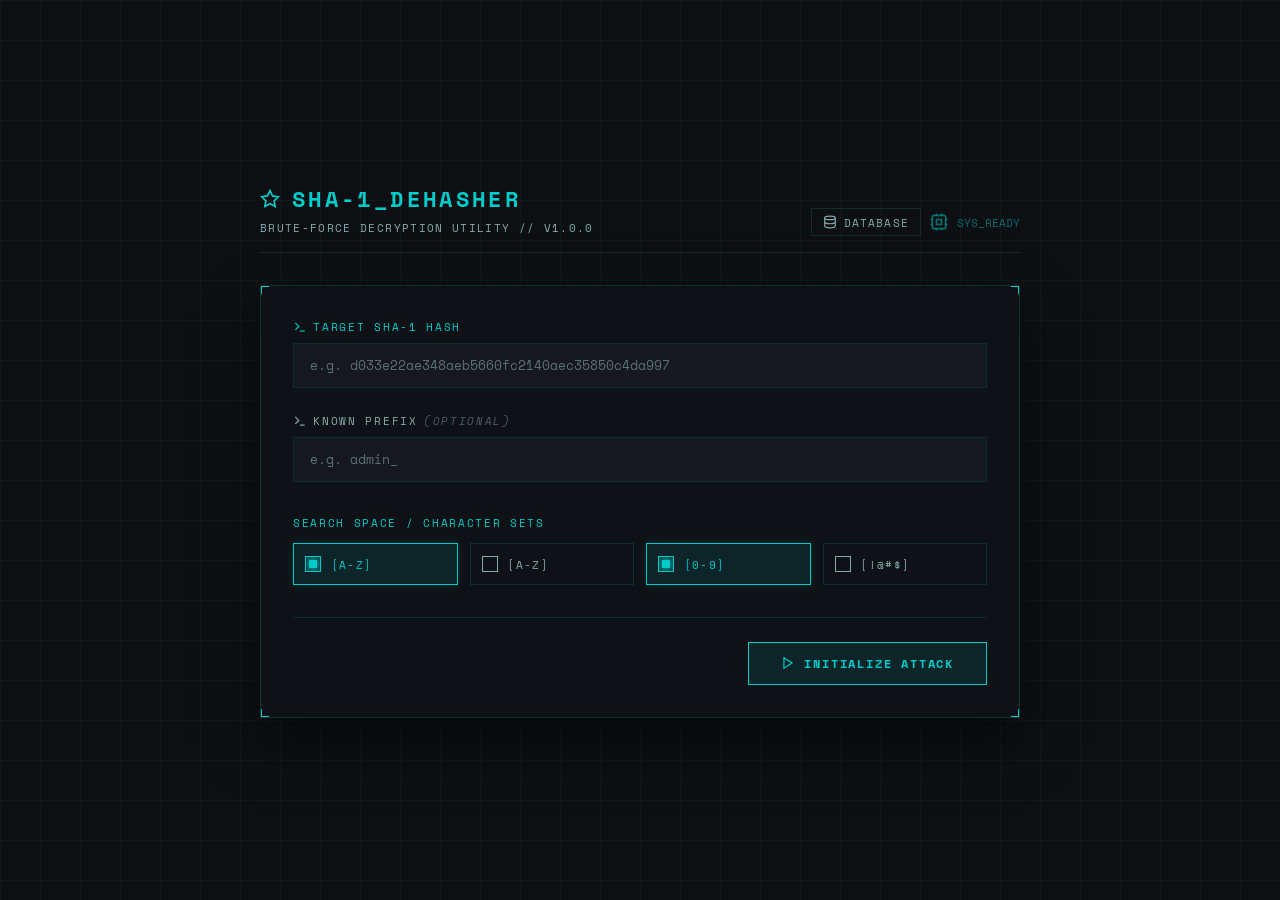
<file: index.html>
<!DOCTYPE html>
<html lang="en">
<head>
  <meta charset="UTF-8" />
  <meta name="viewport" content="width=device-width, initial-scale=1.0" />
  <title>SHA-1 Dehasher</title>
  <link rel="preconnect" href="https://fonts.googleapis.com" />
  <link rel="preconnect" href="https://fonts.gstatic.com" crossorigin />
  <link href="https://fonts.googleapis.com/css2?family=Inter:wght@400;500;600&family=Space+Mono:wght@400;700&display=swap" rel="stylesheet" />
  <link rel="stylesheet" href="style.css" />
</head>
<body>
  <div class="page">
    <div class="container">

      <!-- Header -->
      <div class="header">
        <div class="header-left">
          <div class="header-title">
            <svg class="icon icon-pulse" viewBox="0 0 24 24" fill="none" stroke="currentColor" stroke-width="2"><polygon points="12 2 15.09 8.26 22 9.27 17 14.14 18.18 21.02 12 17.77 5.82 21.02 7 14.14 2 9.27 8.91 8.26 12 2"/></svg>
            <h1>SHA-1_Dehasher</h1>
          </div>
          <p class="header-sub">Brute-force decryption utility // v1.0.0</p>
        </div>
        <div class="header-right">
          <a href="database.html" class="nav-link">
            <svg class="icon-sm" viewBox="0 0 24 24" fill="none" stroke="currentColor" stroke-width="2"><ellipse cx="12" cy="5" rx="9" ry="3"/><path d="M21 12c0 1.66-4 3-9 3s-9-1.34-9-3"/><path d="M3 5v14c0 1.66 4 3 9 3s9-1.34 9-3V5"/></svg>
            Database
          </a>
          <svg class="icon" viewBox="0 0 24 24" fill="none" stroke="currentColor" stroke-width="2"><rect x="4" y="4" width="16" height="16" rx="2"/><rect x="9" y="9" width="6" height="6"/><path d="M15 2v2M9 2v2M15 20v2M9 20v2M2 15h2M2 9h2M20 15h2M20 9h2"/></svg>
          <span>SYS_READY</span>
        </div>
      </div>

      <!-- Card -->
      <div class="card" id="main-card">
        <div class="corner corner-tl"></div>
        <div class="corner corner-tr"></div>
        <div class="corner corner-bl"></div>
        <div class="corner corner-br"></div>

        <!-- FORM VIEW -->
        <div id="view-form" class="view">

          <div class="fields">
            <div class="field">
              <label class="field-label primary">
                <svg class="icon-sm" viewBox="0 0 24 24" fill="none" stroke="currentColor" stroke-width="2"><polyline points="4 17 10 11 4 5"/><line x1="12" y1="19" x2="20" y2="19"/></svg>
                Target SHA-1 Hash
              </label>
              <input
                id="input-hash"
                type="text"
                class="text-input mono"
                placeholder="e.g. d033e22ae348aeb5660fc2140aec35850c4da997"
                maxlength="40"
                spellcheck="false"
                autocomplete="off"
              />
            </div>

            <div class="field">
              <label class="field-label muted">
                <svg class="icon-sm" viewBox="0 0 24 24" fill="none" stroke="currentColor" stroke-width="2"><polyline points="4 17 10 11 4 5"/><line x1="12" y1="19" x2="20" y2="19"/></svg>
                Known Prefix <span class="optional">(Optional)</span>
              </label>
              <input
                id="input-prefix"
                type="text"
                class="text-input mono"
                placeholder="e.g. admin_"
                spellcheck="false"
                autocomplete="off"
              />
            </div>
          </div>

          <div class="charset-section">
            <label class="field-label primary">Search Space / Character Sets</label>
            <div class="checkboxes">
              <label class="checkbox-item" id="cb-lower-label">
                <div class="checkbox-box" id="cb-lower-box"></div>
                <span class="checkbox-text">[a-z]</span>
                <input type="checkbox" id="cb-lower" checked hidden />
              </label>
              <label class="checkbox-item" id="cb-upper-label">
                <div class="checkbox-box" id="cb-upper-box"></div>
                <span class="checkbox-text">[A-Z]</span>
                <input type="checkbox" id="cb-upper" hidden />
              </label>
              <label class="checkbox-item" id="cb-numbers-label">
                <div class="checkbox-box" id="cb-numbers-box"></div>
                <span class="checkbox-text">[0-9]</span>
                <input type="checkbox" id="cb-numbers" checked hidden />
              </label>
              <label class="checkbox-item" id="cb-symbols-label">
                <div class="checkbox-box" id="cb-symbols-box"></div>
                <span class="checkbox-text">[!@#$]</span>
                <input type="checkbox" id="cb-symbols" hidden />
              </label>
            </div>
          </div>

          <div id="error-banner" class="error-banner hidden">
            <svg class="icon" viewBox="0 0 24 24" fill="none" stroke="currentColor" stroke-width="2"><path d="M10.29 3.86L1.82 18a2 2 0 0 0 1.71 3h16.94a2 2 0 0 0 1.71-3L13.71 3.86a2 2 0 0 0-3.42 0z"/><line x1="12" y1="9" x2="12" y2="13"/><line x1="12" y1="17" x2="12.01" y2="17"/></svg>
            <span id="error-text"></span>
          </div>

          <div class="form-footer">
            <button id="btn-start" class="btn-primary">
              <svg class="icon-sm" viewBox="0 0 24 24" fill="none" stroke="currentColor" stroke-width="2"><polygon points="5 3 19 12 5 21 5 3"/></svg>
              Initialize Attack
            </button>
          </div>
        </div>

        <!-- RUNNING VIEW -->
        <div id="view-running" class="view hidden">
          <div class="spinner-area">
            <div class="spinner-wrap">
              <div class="spinner-ring"></div>
              <svg class="icon-lg icon-pulse" viewBox="0 0 24 24" fill="none" stroke="currentColor" stroke-width="1.5"><rect x="3" y="11" width="18" height="11" rx="2" ry="2"/><path d="M7 11V7a5 5 0 0 1 10 0v4"/></svg>
              <div class="spinner-orbit"></div>
              <div class="spinner-orbit orbit-2"></div>
            </div>
            <h2 class="running-title">Dehashing...</h2>
            <p class="running-sub">Brute-forcing candidate subspace</p>
            <div class="candidate-box">
              <p class="candidate-label">Current Candidate</p>
              <p class="candidate-value mono" id="current-candidate">...</p>
            </div>
            <button id="btn-stop" class="btn-abort">
              <svg class="icon-sm" viewBox="0 0 24 24" fill="none" stroke="currentColor" stroke-width="2"><rect x="3" y="3" width="18" height="18"/></svg>
              Abort Sequence
            </button>
          </div>
        </div>

        <!-- RESULT VIEW -->
        <div id="view-result" class="view hidden">
          <div class="result-area">
            <div id="result-icon-found" class="result-icon found hidden">
              <svg class="icon-xl" viewBox="0 0 24 24" fill="none" stroke="currentColor" stroke-width="1.5"><rect x="3" y="11" width="18" height="11" rx="2" ry="2"/><path d="M7 11V7a5 5 0 0 1 9.9-1"/></svg>
            </div>
            <div id="result-icon-notfound" class="result-icon not-found hidden">
              <svg class="icon-xl" viewBox="0 0 24 24" fill="none" stroke="currentColor" stroke-width="1.5"><circle cx="12" cy="12" r="10"/><line x1="15" y1="9" x2="9" y2="15"/><line x1="9" y1="9" x2="15" y2="15"/></svg>
            </div>
            <h2 id="result-title" class="result-title"></h2>
            <p id="result-sub" class="result-sub"></p>
            <div id="result-box" class="result-box hidden">
              <div class="result-corner result-corner-tl"></div>
              <p class="result-box-label">Decrypted Result</p>
              <p class="result-value mono" id="result-value"></p>
            </div>
            <button id="btn-reset" class="btn-secondary">
              <svg class="icon-sm" viewBox="0 0 24 24" fill="none" stroke="currentColor" stroke-width="2"><polyline points="1 4 1 10 7 10"/><path d="M3.51 15a9 9 0 1 0 .49-3.5"/></svg>
              Reset Tool
            </button>
          </div>
        </div>

      </div><!-- /card -->
    </div><!-- /container -->
  </div><!-- /page -->

  <script src="app.js"></script>
</body>
</html>
</file>
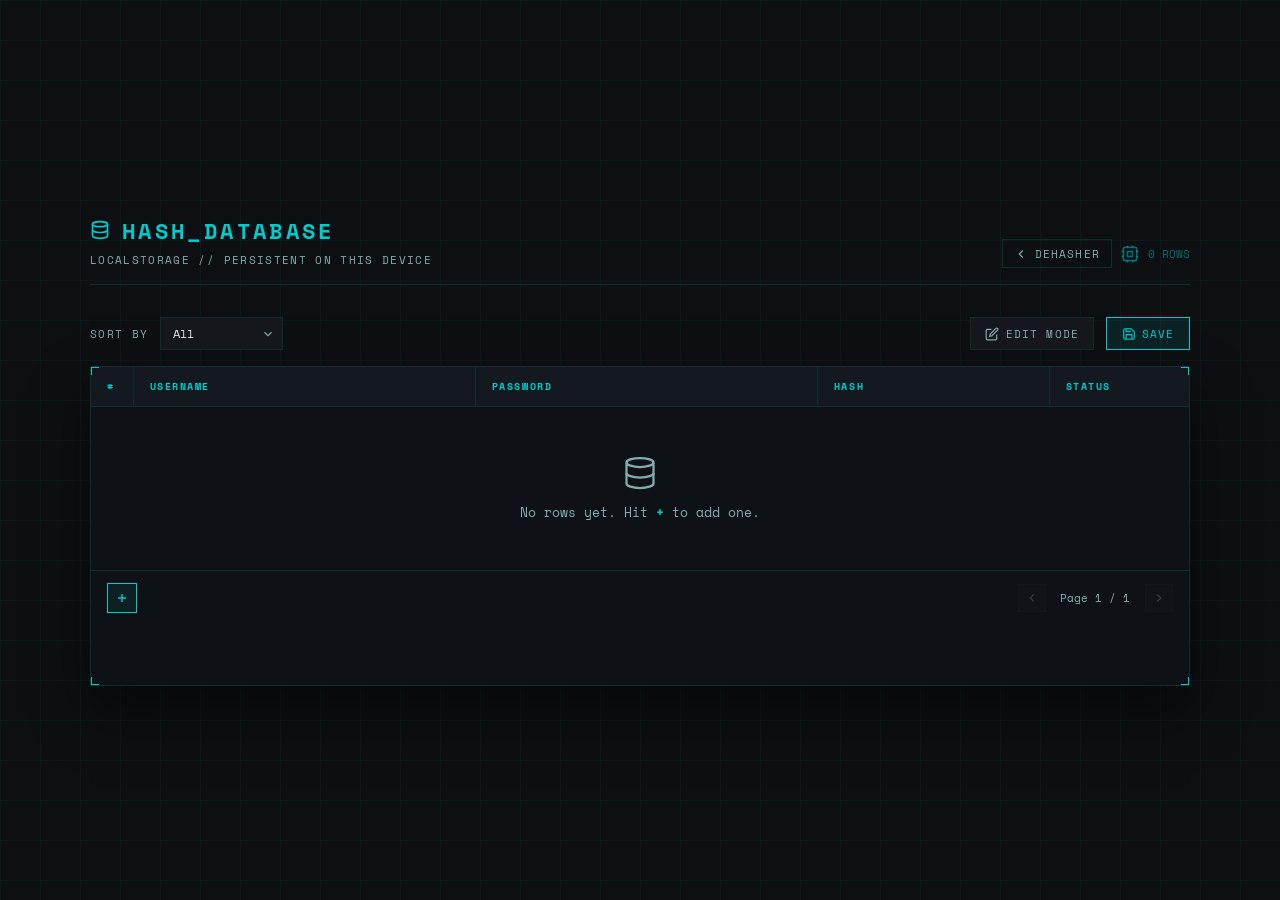
<file: database.html>
<!DOCTYPE html>
<html lang="en">
<head>
  <meta charset="UTF-8" />
  <meta name="viewport" content="width=device-width, initial-scale=1.0" />
  <title>Hash Database</title>
  <link rel="preconnect" href="https://fonts.googleapis.com" />
  <link rel="preconnect" href="https://fonts.gstatic.com" crossorigin />
  <link href="https://fonts.googleapis.com/css2?family=Inter:wght@400;500;600&family=Space+Mono:wght@400;700&display=swap" rel="stylesheet" />
  <link rel="stylesheet" href="style.css" />
  <link rel="stylesheet" href="database.css" />
</head>
<body>
  <div class="page">
    <div class="container db-container">

      <!-- Header -->
      <div class="header">
        <div class="header-left">
          <div class="header-title">
            <svg class="icon icon-pulse" viewBox="0 0 24 24" fill="none" stroke="currentColor" stroke-width="2"><ellipse cx="12" cy="5" rx="9" ry="3"/><path d="M21 12c0 1.66-4 3-9 3s-9-1.34-9-3"/><path d="M3 5v14c0 1.66 4 3 9 3s9-1.34 9-3V5"/></svg>
            <h1>Hash_Database</h1>
          </div>
          <p class="header-sub">localStorage // persistent on this device</p>
        </div>
        <div class="header-right">
          <a href="index.html" class="nav-link">
            <svg class="icon-sm" viewBox="0 0 24 24" fill="none" stroke="currentColor" stroke-width="2"><polyline points="15 18 9 12 15 6"/></svg>
            Dehasher
          </a>
          <svg class="icon" viewBox="0 0 24 24" fill="none" stroke="currentColor" stroke-width="2"><rect x="4" y="4" width="16" height="16" rx="2"/><rect x="9" y="9" width="6" height="6"/><path d="M15 2v2M9 2v2M15 20v2M9 20v2M2 15h2M2 9h2M20 15h2M20 9h2"/></svg>
          <span id="row-count-display">0 ROWS</span>
        </div>
      </div>

      <!-- Toolbar -->
      <div class="toolbar">
        <!-- Sort/filter -->
        <div class="toolbar-left">
          <label class="toolbar-label">Sort By</label>
          <div class="select-wrap">
            <select id="filter-select" class="db-select mono">
              <option value="all">All</option>
              <option value="Succeeded">Succeeded</option>
              <option value="Failed">Failed</option>
              <option value="In Progress">In Progress</option>
            </select>
            <svg class="select-arrow icon-sm" viewBox="0 0 24 24" fill="none" stroke="currentColor" stroke-width="2"><polyline points="6 9 12 15 18 9"/></svg>
          </div>
        </div>

        <!-- Actions -->
        <div class="toolbar-right">
          <button id="btn-edit-mode" class="btn-toolbar">
            <svg class="icon-sm" viewBox="0 0 24 24" fill="none" stroke="currentColor" stroke-width="2"><path d="M11 4H4a2 2 0 0 0-2 2v14a2 2 0 0 0 2 2h14a2 2 0 0 0 2-2v-7"/><path d="M18.5 2.5a2.121 2.121 0 0 1 3 3L12 15l-4 1 1-4 9.5-9.5z"/></svg>
            Edit Mode
          </button>
          <button id="btn-delete-selected" class="btn-toolbar btn-danger hidden">
            <svg class="icon-sm" viewBox="0 0 24 24" fill="none" stroke="currentColor" stroke-width="2"><polyline points="3 6 5 6 21 6"/><path d="M19 6l-1 14a2 2 0 0 1-2 2H8a2 2 0 0 1-2-2L5 6"/><path d="M10 11v6M14 11v6"/><path d="M9 6V4a1 1 0 0 1 1-1h4a1 1 0 0 1 1 1v2"/></svg>
            Delete Selected
          </button>
          <button id="btn-save" class="btn-toolbar btn-primary-toolbar">
            <svg class="icon-sm" viewBox="0 0 24 24" fill="none" stroke="currentColor" stroke-width="2"><path d="M19 21H5a2 2 0 0 1-2-2V5a2 2 0 0 1 2-2h11l5 5v11a2 2 0 0 1-2 2z"/><polyline points="17 21 17 13 7 13 7 21"/><polyline points="7 3 7 8 15 8"/></svg>
            Save
          </button>
        </div>
      </div>

      <!-- Save feedback -->
      <div id="save-toast" class="save-toast hidden">
        <svg class="icon-sm" viewBox="0 0 24 24" fill="none" stroke="currentColor" stroke-width="2"><polyline points="20 6 9 17 4 12"/></svg>
        Saved to localStorage
      </div>

      <!-- Table card -->
      <div class="card db-card">
        <div class="corner corner-tl"></div>
        <div class="corner corner-tr"></div>
        <div class="corner corner-bl"></div>
        <div class="corner corner-br"></div>

        <div class="table-wrap">
          <table class="db-table" id="db-table">
            <thead>
              <tr>
                <th class="col-check hidden" id="th-check">
                  <label class="cb-wrap">
                    <input type="checkbox" id="select-all" />
                    <span class="cb-box"></span>
                  </label>
                </th>
                <th class="col-num">#</th>
                <th>USERNAME</th>
                <th>PASSWORD</th>
                <th>HASH</th>
                <th class="col-status">STATUS</th>
              </tr>
            </thead>
            <tbody id="db-tbody">
              <!-- rows injected by JS -->
            </tbody>
          </table>
        </div>

        <!-- Empty state -->
        <div id="empty-state" class="empty-state hidden">
          <svg class="icon-xl" viewBox="0 0 24 24" fill="none" stroke="currentColor" stroke-width="1.5"><ellipse cx="12" cy="5" rx="9" ry="3"/><path d="M21 12c0 1.66-4 3-9 3s-9-1.34-9-3"/><path d="M3 5v14c0 1.66 4 3 9 3s9-1.34 9-3V5"/></svg>
          <p>No rows yet. Hit <strong>+</strong> to add one.</p>
        </div>

        <!-- Table footer: + / pagination -->
        <div class="table-footer">
          <button id="btn-add" class="btn-add" title="Add row">
            <svg class="icon-sm" viewBox="0 0 24 24" fill="none" stroke="currentColor" stroke-width="2.5"><line x1="12" y1="5" x2="12" y2="19"/><line x1="5" y1="12" x2="19" y2="12"/></svg>
          </button>

          <div class="pagination" id="pagination">
            <button id="btn-prev" class="btn-page" title="Previous page">
              <svg class="icon-sm" viewBox="0 0 24 24" fill="none" stroke="currentColor" stroke-width="2"><polyline points="15 18 9 12 15 6"/></svg>
            </button>
            <span class="page-info mono" id="page-info">Page 1 / 1</span>
            <button id="btn-next" class="btn-page" title="Next page">
              <svg class="icon-sm" viewBox="0 0 24 24" fill="none" stroke="currentColor" stroke-width="2"><polyline points="9 18 15 12 9 6"/></svg>
            </button>
          </div>
        </div>
      </div>

    </div>
  </div>

  <script src="database.js"></script>
</body>
</html>
</file>
<file: style.css>
/* ───────────────────────────────────────────
   SHA-1 Dehasher — style.css
   Dark terminal aesthetic, no dependencies
─────────────────────────────────────────── */

*, *::before, *::after { box-sizing: border-box; margin: 0; padding: 0; }

:root {
  --bg:        hsl(220, 15%, 6%);
  --card-bg:   hsl(220, 20%, 8%);
  --border:    hsl(180, 50%, 12%);
  --fg:        hsl(180, 30%, 90%);
  --muted:     hsl(180, 20%, 60%);
  --input-bg:  hsl(220, 15%, 10%);
  --primary:   hsl(180, 100%, 40%);
  --primary-fg:hsl(220, 20%, 6%);
  --danger:    hsl(0, 100%, 50%);
  --secondary-bg: hsl(180, 20%, 15%);
  --font-sans: 'Inter', sans-serif;
  --font-mono: 'Space Mono', monospace;
}

body {
  background-color: var(--bg);
  background-image:
    linear-gradient(to right,  hsl(180 50% 12% / 0.3) 1px, transparent 1px),
    linear-gradient(to bottom, hsl(180 50% 12% / 0.3) 1px, transparent 1px);
  background-size: 40px 40px;
  color: var(--fg);
  font-family: var(--font-sans);
  min-height: 100vh;
  -webkit-font-smoothing: antialiased;
}

/* ── Layout ── */
.page {
  min-height: 100vh;
  display: flex;
  align-items: center;
  justify-content: center;
  padding: 2rem 1rem;
}

.container {
  width: 100%;
  max-width: 760px;
}

/* ── Header ── */
.header {
  display: flex;
  align-items: flex-end;
  justify-content: space-between;
  border-bottom: 1px solid var(--border);
  padding-bottom: 1rem;
  margin-bottom: 2rem;
}

.header-title {
  display: flex;
  align-items: center;
  gap: 0.75rem;
  color: var(--primary);
  margin-bottom: 0.25rem;
}

.header-title h1 {
  font-family: var(--font-mono);
  font-size: 1.4rem;
  font-weight: 700;
  letter-spacing: 0.15em;
  text-transform: uppercase;
}

.header-sub {
  font-family: var(--font-mono);
  font-size: 0.7rem;
  color: var(--muted);
  text-transform: uppercase;
  letter-spacing: 0.12em;
}

.header-right {
  display: flex;
  align-items: center;
  gap: 0.5rem;
  font-family: var(--font-mono);
  font-size: 0.7rem;
  color: hsl(180, 100%, 40%, 0.5);
}

/* ── Card ── */
.card {
  background: hsl(220, 20%, 8%, 0.8);
  border: 1px solid var(--border);
  padding: 2rem;
  position: relative;
  backdrop-filter: blur(8px);
  box-shadow: 0 25px 50px rgba(0,0,0,0.5);
  min-height: 320px;
}

.corner {
  position: absolute;
  width: 8px;
  height: 8px;
  border-color: var(--primary);
  border-style: solid;
}
.corner-tl { top: 0; left: 0;  border-width: 1px 0 0 1px; }
.corner-tr { top: 0; right: 0; border-width: 1px 1px 0 0; }
.corner-bl { bottom: 0; left: 0;  border-width: 0 0 1px 1px; }
.corner-br { bottom: 0; right: 0; border-width: 0 1px 1px 0; }

/* ── Views ── */
.view { animation: fadeIn 0.3s ease; }
.view.hidden { display: none !important; }

@keyframes fadeIn {
  from { opacity: 0; transform: translateY(8px); }
  to   { opacity: 1; transform: translateY(0); }
}

/* ── Form ── */
.fields { display: flex; flex-direction: column; gap: 1.5rem; margin-bottom: 2rem; }

.field { display: flex; flex-direction: column; gap: 0.5rem; }

.field-label {
  display: flex;
  align-items: center;
  gap: 0.4rem;
  font-family: var(--font-mono);
  font-size: 0.7rem;
  text-transform: uppercase;
  letter-spacing: 0.15em;
}
.field-label.primary { color: var(--primary); }
.field-label.muted   { color: var(--muted); }
.field-label .optional { opacity: 0.5; font-style: italic; }

.text-input {
  width: 100%;
  background: var(--input-bg);
  border: 1px solid var(--border);
  color: var(--fg);
  padding: 0.75rem 1rem;
  font-size: 0.9rem;
  outline: none;
  transition: border-color 0.2s, box-shadow 0.2s;
}
.text-input::placeholder { color: var(--muted); opacity: 0.6; }
.text-input:focus {
  border-color: var(--primary);
  box-shadow: 0 0 0 1px hsl(180, 100%, 40%, 0.3);
}
.text-input.mono { font-family: var(--font-mono); font-size: 0.8rem; }

/* ── Charset checkboxes ── */
.charset-section { margin-bottom: 2rem; display: flex; flex-direction: column; gap: 0.75rem; }

.checkboxes {
  display: grid;
  grid-template-columns: repeat(4, 1fr);
  gap: 0.75rem;
}

@media (max-width: 520px) {
  .checkboxes { grid-template-columns: repeat(2, 1fr); }
}

.checkbox-item {
  display: flex;
  align-items: center;
  gap: 0.6rem;
  padding: 0.7rem;
  border: 1px solid var(--border);
  cursor: pointer;
  position: relative;
  transition: border-color 0.2s, background 0.2s, box-shadow 0.2s;
  user-select: none;
}
.checkbox-item:hover { border-color: hsl(180, 100%, 40%, 0.5); }
.checkbox-item.checked {
  background: hsl(180, 100%, 40%, 0.1);
  border-color: var(--primary);
  box-shadow: 0 0 10px hsl(180, 100%, 40%, 0.15);
}

.checkbox-box {
  width: 16px;
  height: 16px;
  border: 1px solid var(--muted);
  display: flex;
  align-items: center;
  justify-content: center;
  flex-shrink: 0;
  transition: border-color 0.2s, background 0.2s;
  position: relative;
}
.checkbox-item.checked .checkbox-box {
  border-color: var(--primary);
  background: hsl(180, 100%, 40%, 0.2);
}
.checkbox-item.checked .checkbox-box::after {
  content: '';
  width: 8px;
  height: 8px;
  background: var(--primary);
  box-shadow: 0 0 5px var(--primary);
}

.checkbox-text {
  font-family: var(--font-mono);
  font-size: 0.7rem;
  text-transform: uppercase;
  letter-spacing: 0.12em;
  color: var(--muted);
  transition: color 0.2s;
}
.checkbox-item.checked .checkbox-text { color: var(--primary); }

/* ── Error banner ── */
.error-banner {
  display: flex;
  align-items: flex-start;
  gap: 0.75rem;
  background: hsl(0, 100%, 50%, 0.08);
  border: 1px solid hsl(0, 100%, 50%, 0.4);
  color: var(--danger);
  padding: 0.75rem 1rem;
  font-family: var(--font-mono);
  font-size: 0.75rem;
  margin-bottom: 1.5rem;
  animation: fadeIn 0.2s ease;
}
.error-banner .icon { flex-shrink: 0; margin-top: 1px; }

/* ── Form footer ── */
.form-footer {
  border-top: 1px solid var(--border);
  padding-top: 1.5rem;
  display: flex;
  justify-content: flex-end;
}

/* ── Buttons ── */
.btn-primary {
  display: flex;
  align-items: center;
  gap: 0.6rem;
  background: hsl(180, 100%, 40%, 0.1);
  border: 1px solid var(--primary);
  color: var(--primary);
  padding: 0.75rem 2rem;
  font-family: var(--font-mono);
  font-size: 0.75rem;
  text-transform: uppercase;
  letter-spacing: 0.15em;
  font-weight: 700;
  cursor: pointer;
  transition: background 0.25s, color 0.25s, box-shadow 0.25s;
  position: relative;
  overflow: hidden;
}
.btn-primary:hover {
  background: var(--primary);
  color: var(--primary-fg);
  box-shadow: 0 0 20px hsl(180, 100%, 40%, 0.4);
}
.btn-primary:active { transform: scale(0.98); }

.btn-abort {
  display: flex;
  align-items: center;
  gap: 0.5rem;
  background: none;
  border: 1px solid transparent;
  color: var(--muted);
  padding: 0.5rem 1rem;
  font-family: var(--font-mono);
  font-size: 0.7rem;
  text-transform: uppercase;
  letter-spacing: 0.12em;
  cursor: pointer;
  transition: color 0.2s, border-color 0.2s;
}
.btn-abort:hover {
  color: var(--danger);
  border-color: hsl(0, 100%, 50%, 0.3);
}

.btn-secondary {
  display: flex;
  align-items: center;
  gap: 0.6rem;
  background: var(--secondary-bg);
  border: 1px solid var(--border);
  color: var(--fg);
  padding: 0.75rem 2rem;
  font-family: var(--font-mono);
  font-size: 0.75rem;
  text-transform: uppercase;
  letter-spacing: 0.12em;
  cursor: pointer;
  transition: border-color 0.2s, color 0.2s;
}
.btn-secondary:hover { border-color: hsl(180, 100%, 40%, 0.5); color: var(--primary); }

/* ── Running view ── */
.spinner-area {
  display: flex;
  flex-direction: column;
  align-items: center;
  justify-content: center;
  text-align: center;
  gap: 1.5rem;
  padding: 3rem 0;
}

.spinner-wrap {
  position: relative;
  width: 96px;
  height: 96px;
  display: flex;
  align-items: center;
  justify-content: center;
}

.spinner-ring {
  position: absolute;
  inset: 0;
  border-radius: 50%;
  border: 2px solid transparent;
  border-top-color: var(--primary);
  animation: spin 1.8s linear infinite;
}

.spinner-orbit {
  position: absolute;
  inset: -10px;
  border-radius: 50%;
  border: 1px solid hsl(180, 100%, 40%, 0.12);
}
.orbit-2 {
  inset: -20px;
  border-style: dashed;
  border-color: hsl(180, 100%, 40%, 0.07);
}

@keyframes spin { to { transform: rotate(360deg); } }

.running-title {
  font-family: var(--font-mono);
  font-size: 1.5rem;
  font-weight: 700;
  color: var(--primary);
  letter-spacing: 0.2em;
  text-transform: uppercase;
}

.running-sub {
  font-family: var(--font-mono);
  font-size: 0.75rem;
  color: var(--muted);
}

.candidate-box {
  background: hsl(220, 15%, 6%, 0.5);
  border: 1px solid var(--border);
  padding: 1rem 1.5rem;
  width: 100%;
  max-width: 480px;
}
.candidate-label {
  font-family: var(--font-mono);
  font-size: 0.65rem;
  text-transform: uppercase;
  letter-spacing: 0.12em;
  color: var(--muted);
  margin-bottom: 0.4rem;
}
.candidate-value {
  font-size: 1.1rem;
  color: var(--fg);
  word-break: break-all;
  min-height: 1.5em;
}

/* ── Result view ── */
.result-area {
  display: flex;
  flex-direction: column;
  align-items: center;
  text-align: center;
  gap: 1.5rem;
  padding: 2.5rem 0;
}

.result-icon {
  width: 80px;
  height: 80px;
  border-radius: 50%;
  border: 2px solid;
  display: flex;
  align-items: center;
  justify-content: center;
}
.result-icon.found {
  background: hsl(180, 100%, 40%, 0.1);
  border-color: var(--primary);
  color: var(--primary);
  box-shadow: 0 0 30px hsl(180, 100%, 40%, 0.2);
}
.result-icon.not-found {
  background: hsl(0, 100%, 50%, 0.1);
  border-color: var(--danger);
  color: var(--danger);
}

.result-title {
  font-family: var(--font-mono);
  font-size: 1.4rem;
  font-weight: 700;
  text-transform: uppercase;
  letter-spacing: 0.18em;
}
.result-title.found  { color: var(--primary); }
.result-title.danger { color: var(--danger); }

.result-sub {
  font-family: var(--font-mono);
  font-size: 0.75rem;
  color: var(--muted);
}

.result-box {
  width: 100%;
  background: hsl(180, 100%, 40%, 0.05);
  border: 1px solid var(--primary);
  padding: 1.5rem;
  position: relative;
}
.result-corner {
  position: absolute;
  width: 8px;
  height: 8px;
  background: var(--primary);
  top: 0;
  left: 0;
}
.result-box-label {
  font-family: var(--font-mono);
  font-size: 0.65rem;
  color: var(--primary);
  text-transform: uppercase;
  letter-spacing: 0.12em;
  margin-bottom: 0.5rem;
}
.result-value {
  font-size: 2rem;
  font-weight: 700;
  word-break: break-all;
  line-height: 1.2;
}

/* ── Icons ── */
.icon    { width: 20px; height: 20px; display: inline-block; vertical-align: middle; }
.icon-sm { width: 14px; height: 14px; display: inline-block; vertical-align: middle; }
.icon-lg { width: 36px; height: 36px; display: inline-block; vertical-align: middle; }
.icon-xl { width: 36px; height: 36px; display: inline-block; }

.icon-pulse { animation: pulse 2s ease-in-out infinite; }
@keyframes pulse { 0%,100% { opacity: 1; } 50% { opacity: 0.4; } }

/* ── Nav link ── */
.nav-link {
  display: flex;
  align-items: center;
  gap: 0.4rem;
  font-family: var(--font-mono);
  font-size: 0.7rem;
  text-transform: uppercase;
  letter-spacing: 0.1em;
  color: var(--muted);
  text-decoration: none;
  border: 1px solid var(--border);
  padding: 0.3rem 0.7rem;
  transition: color 0.2s, border-color 0.2s;
}
.nav-link:hover { color: var(--primary); border-color: var(--primary); }

/* ── Utility ── */
.mono    { font-family: var(--font-mono); }
.hidden  { display: none !important; }
</file>
<file: database.css>
/* ───────────────────────────────────────────
   Hash Database — database.css
   Extends style.css with table-specific styles
─────────────────────────────────────────── */

.db-container { max-width: 1100px; }

/* ── Toolbar ── */
.toolbar {
  display: flex;
  align-items: center;
  justify-content: space-between;
  gap: 1rem;
  margin-bottom: 1rem;
  flex-wrap: wrap;
}

.toolbar-left, .toolbar-right {
  display: flex;
  align-items: center;
  gap: 0.75rem;
}

.toolbar-label {
  font-family: var(--font-mono);
  font-size: 0.7rem;
  text-transform: uppercase;
  letter-spacing: 0.12em;
  color: var(--muted);
  white-space: nowrap;
}

.select-wrap {
  position: relative;
  display: flex;
  align-items: center;
}

.db-select {
  appearance: none;
  -webkit-appearance: none;
  background: var(--input-bg);
  border: 1px solid var(--border);
  color: var(--fg);
  padding: 0.45rem 2rem 0.45rem 0.75rem;
  font-size: 0.75rem;
  outline: none;
  cursor: pointer;
  transition: border-color 0.2s;
}
.db-select:focus { border-color: var(--primary); }

.select-arrow {
  position: absolute;
  right: 0.5rem;
  pointer-events: none;
  color: var(--muted);
}

/* toolbar buttons */
.btn-toolbar {
  display: flex;
  align-items: center;
  gap: 0.4rem;
  background: var(--input-bg);
  border: 1px solid var(--border);
  color: var(--muted);
  padding: 0.45rem 0.9rem;
  font-family: var(--font-mono);
  font-size: 0.7rem;
  text-transform: uppercase;
  letter-spacing: 0.1em;
  cursor: pointer;
  transition: border-color 0.2s, color 0.2s, background 0.2s;
  white-space: nowrap;
}
.btn-toolbar:hover { border-color: var(--primary); color: var(--primary); }

.btn-toolbar.active {
  background: hsl(180, 100%, 40%, 0.12);
  border-color: var(--primary);
  color: var(--primary);
}

.btn-danger { border-color: hsl(0,100%,50%,0.4) !important; color: var(--danger) !important; }
.btn-danger:hover { background: hsl(0,100%,50%,0.08) !important; }

.btn-primary-toolbar {
  background: hsl(180,100%,40%,0.1) !important;
  border-color: var(--primary) !important;
  color: var(--primary) !important;
}
.btn-primary-toolbar:hover {
  background: var(--primary) !important;
  color: var(--primary-fg) !important;
}

/* ── Save toast ── */
.save-toast {
  display: flex;
  align-items: center;
  gap: 0.5rem;
  background: hsl(180,100%,40%,0.08);
  border: 1px solid hsl(180,100%,40%,0.35);
  color: var(--primary);
  font-family: var(--font-mono);
  font-size: 0.72rem;
  padding: 0.5rem 0.9rem;
  margin-bottom: 0.75rem;
  animation: fadeIn 0.2s ease;
}

/* ── Table card ── */
.db-card { padding: 0; overflow: hidden; }

.table-wrap { overflow-x: auto; }

.db-table {
  width: 100%;
  border-collapse: collapse;
  font-size: 0.82rem;
}

.db-table thead tr {
  background: hsl(220,20%,10%);
  border-bottom: 1px solid var(--border);
}

.db-table th {
  font-family: var(--font-mono);
  font-size: 0.65rem;
  text-transform: uppercase;
  letter-spacing: 0.15em;
  color: var(--primary);
  padding: 0.7rem 1rem;
  text-align: left;
  white-space: nowrap;
  border-right: 1px solid var(--border);
}
.db-table th:last-child { border-right: none; }

.db-table tbody tr {
  border-bottom: 1px solid hsl(180,50%,12%,0.5);
  transition: background 0.15s;
}
.db-table tbody tr:last-child { border-bottom: none; }
.db-table tbody tr:hover { background: hsl(180,100%,40%,0.03); }
.db-table tbody tr.selected { background: hsl(180,100%,40%,0.07); }
.db-table tbody tr.new-row { background: hsl(180,100%,40%,0.05); }

.db-table td {
  padding: 0.5rem 0.75rem;
  border-right: 1px solid hsl(180,50%,12%,0.4);
  vertical-align: middle;
}
.db-table td:last-child { border-right: none; }

/* Column widths */
.col-check { width: 36px; text-align: center; padding: 0.5rem 0.5rem !important; }
.col-num   { width: 42px; font-family: var(--font-mono); font-size: 0.65rem; color: var(--muted); text-align: center; }
.col-status { width: 140px; }

/* read-only cell text */
.cell-text {
  font-family: var(--font-mono);
  font-size: 0.78rem;
  color: var(--fg);
  word-break: break-all;
}
.cell-text.hash-text { color: var(--muted); font-size: 0.7rem; }

/* ── Status badge ── */
.status-badge {
  display: inline-block;
  padding: 0.2rem 0.55rem;
  font-family: var(--font-mono);
  font-size: 0.62rem;
  text-transform: uppercase;
  letter-spacing: 0.1em;
  border: 1px solid;
  white-space: nowrap;
}
.status-badge.succeeded  { color: hsl(140,70%,45%); border-color: hsl(140,70%,45%,0.4); background: hsl(140,70%,45%,0.08); }
.status-badge.failed     { color: var(--danger);    border-color: hsl(0,100%,50%,0.4);  background: hsl(0,100%,50%,0.07); }
.status-badge.inprogress { color: hsl(40,100%,55%); border-color: hsl(40,100%,55%,0.4); background: hsl(40,100%,55%,0.07); }

/* ── Cell inputs (edit mode / new row) ── */
.cell-input {
  width: 100%;
  background: hsl(220,20%,5%);
  border: 1px solid var(--border);
  color: var(--fg);
  padding: 0.3rem 0.5rem;
  font-family: var(--font-mono);
  font-size: 0.75rem;
  outline: none;
  transition: border-color 0.2s;
  min-width: 80px;
}
.cell-input:focus { border-color: var(--primary); }

.cell-select {
  width: 100%;
  appearance: none;
  -webkit-appearance: none;
  background: hsl(220,20%,5%);
  border: 1px solid var(--border);
  color: var(--fg);
  padding: 0.3rem 0.5rem;
  font-family: var(--font-mono);
  font-size: 0.72rem;
  outline: none;
  cursor: pointer;
  transition: border-color 0.2s;
}
.cell-select:focus { border-color: var(--primary); }

/* ── Custom checkbox ── */
.cb-wrap {
  display: flex;
  align-items: center;
  justify-content: center;
  cursor: pointer;
}
.cb-wrap input { position: absolute; opacity: 0; width: 0; height: 0; }
.cb-box {
  width: 14px;
  height: 14px;
  border: 1px solid var(--muted);
  display: flex;
  align-items: center;
  justify-content: center;
  flex-shrink: 0;
  transition: border-color 0.15s, background 0.15s;
}
.cb-wrap input:checked + .cb-box {
  border-color: var(--primary);
  background: hsl(180,100%,40%,0.2);
}
.cb-wrap input:checked + .cb-box::after {
  content: '';
  width: 7px;
  height: 7px;
  background: var(--primary);
  box-shadow: 0 0 4px var(--primary);
}

/* ── Empty state ── */
.empty-state {
  display: flex;
  flex-direction: column;
  align-items: center;
  justify-content: center;
  gap: 0.75rem;
  padding: 3rem;
  color: var(--muted);
  font-family: var(--font-mono);
  font-size: 0.8rem;
  text-align: center;
}
.empty-state strong { color: var(--primary); }

/* ── Table footer ── */
.table-footer {
  display: flex;
  align-items: center;
  justify-content: space-between;
  padding: 0.75rem 1rem;
  border-top: 1px solid var(--border);
  background: hsl(220,20%,7%);
}

.btn-add {
  width: 30px;
  height: 30px;
  display: flex;
  align-items: center;
  justify-content: center;
  background: hsl(180,100%,40%,0.08);
  border: 1px solid var(--primary);
  color: var(--primary);
  cursor: pointer;
  transition: background 0.2s, box-shadow 0.2s;
  flex-shrink: 0;
}
.btn-add:hover {
  background: hsl(180,100%,40%,0.2);
  box-shadow: 0 0 10px hsl(180,100%,40%,0.3);
}

/* ── Pagination ── */
.pagination {
  display: flex;
  align-items: center;
  gap: 0.6rem;
}

.btn-page {
  width: 28px;
  height: 28px;
  display: flex;
  align-items: center;
  justify-content: center;
  background: var(--input-bg);
  border: 1px solid var(--border);
  color: var(--muted);
  cursor: pointer;
  transition: border-color 0.2s, color 0.2s;
}
.btn-page:hover:not(:disabled) { border-color: var(--primary); color: var(--primary); }
.btn-page:disabled { opacity: 0.3; cursor: not-allowed; }

.page-info {
  font-size: 0.7rem;
  color: var(--muted);
  white-space: nowrap;
  min-width: 80px;
  text-align: center;
}

/* ── col hidden helper ── */
.col-check.hidden, th.col-check.hidden, td.col-check.hidden { display: none; }
</file>
